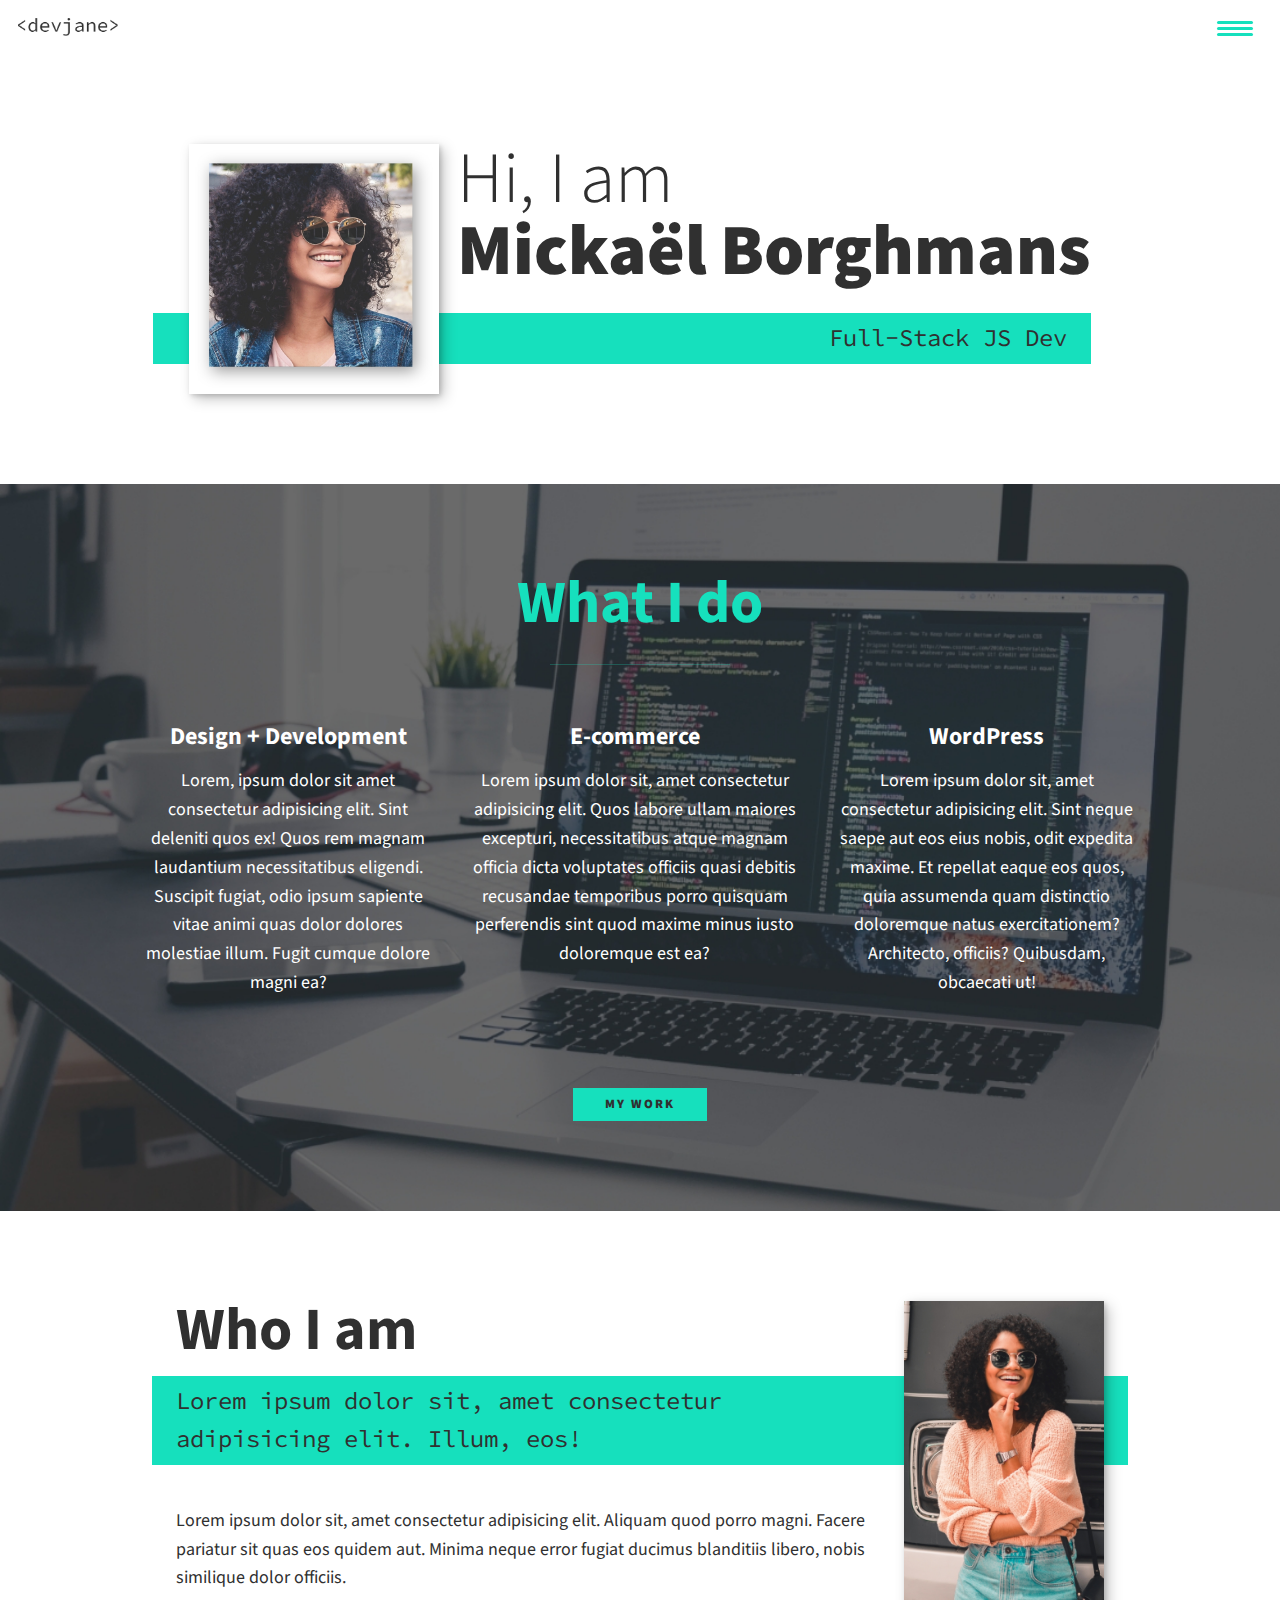
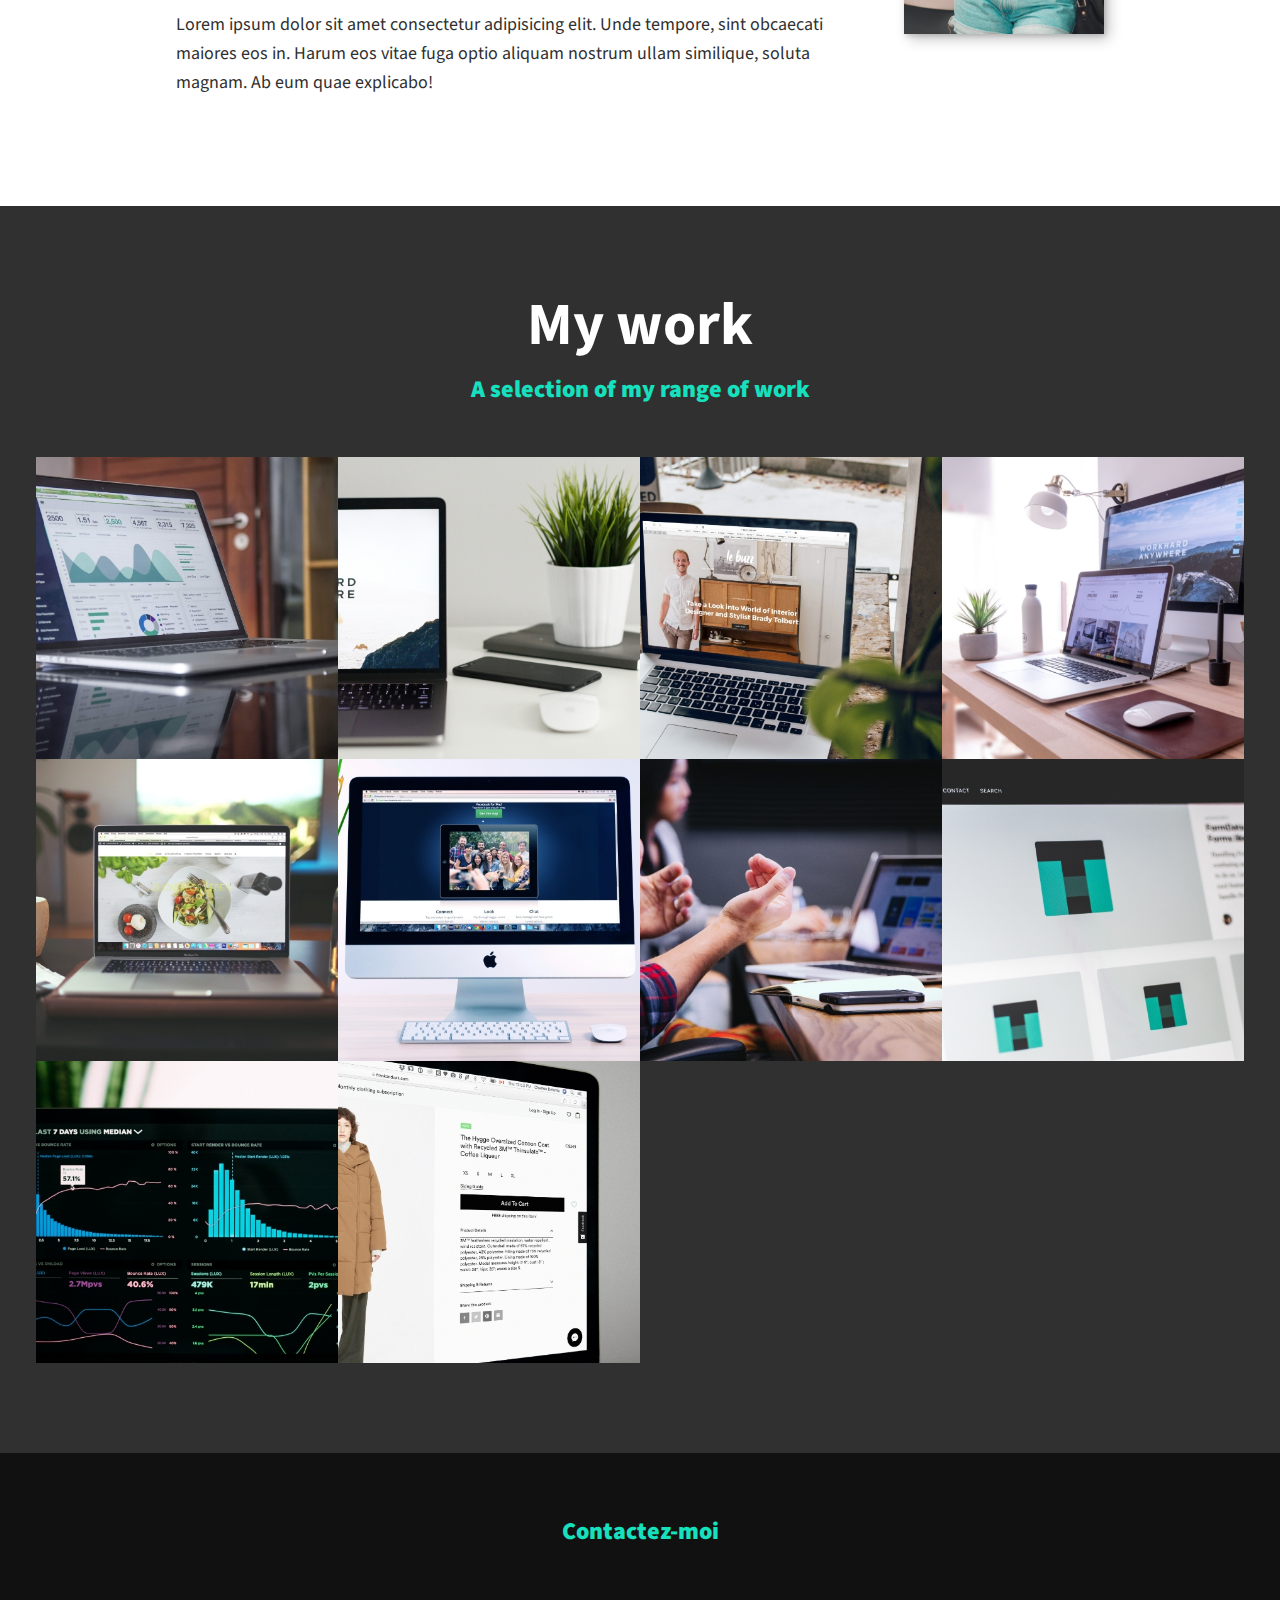
<file: index.html>
<!DOCTYPE html>
<html lang="en">

<head>
    <meta charset="UTF-8">
    <meta name="viewport" content="width=device-width, initial-scale=1.0">
    <title>DevMibo Portfolio Website</title>
    <link rel="stylesheet" href="css/normalize.css">
    <link rel="stylesheet" href="https://cdnjs.cloudflare.com/ajax/libs/font-awesome/5.11.2/css/all.css"
        integrity="sha256-46qynGAkLSFpVbEBog43gvNhfrOj+BmwXdxFgVK/Kvc=" crossorigin="anonymous" />
    <link
        href="https://fonts.googleapis.com/css2?family=Source+Code+Pro:ital,wght@0,400;1,900&family=Source+Sans+Pro:wght@300;900&display=swap"
        rel="stylesheet">
    <link rel="stylesheet" href="css/style.css">

</head>

<body>
    <header>
        <div class="logo">
            <img src="img/devjane.png" alt="picture of the dev">
        </div>

        <button class="nav-toggle" aria-label="toggle navigation">
            <span class="hamburger">
            </span>
        </button>
        <nav class="nav">
            <ul class="nav__list">
                <li class="nav__item"><a href="#home" class="nav__link">Home</a></li>
                <li class="nav__item"><a href="#services" class="nav__link">My Services</a></li>
                <li class="nav__item"><a href="#about" class="nav__link">About me</a></li>
                <li class="nav__item"><a href="#work" class="nav__link">My Work</a></li>
            </ul>
        </nav>
    </header>

    <!-- Introduction -->
    <section class="intro" id="home">
        <h1 class="section__title section__title--intro">
            Hi, I am <strong>Mickaël Borghmans</strong>
        </h1>
        <p class="section__subtitle section__subtitle--intro">
            Full-Stack JS Dev
        </p>
        <img src="img/dev-jane-01.jpg" alt="a picture of Mickaël smiling" class="intro__img">
    </section>

    <!-- My services -->
    <section class="my-services" id="services">
        <h2 class="section__title section__title--services">What I do</h2>
        <div class="services">
            <div class="service">
                <h3>Design + Development</h3>
                <p>Lorem, ipsum dolor sit amet consectetur adipisicing elit. Sint deleniti quos ex! Quos rem magnam
                    laudantium necessitatibus eligendi. Suscipit fugiat, odio ipsum sapiente vitae animi quas dolor
                    dolores molestiae illum. Fugit cumque dolore magni ea?</p>
            </div> <!-- / service -->
            <div class="service">
                <h3>E-commerce</h3>
                <p>Lorem ipsum dolor sit, amet consectetur adipisicing elit. Quos labore ullam maiores excepturi,
                    necessitatibus atque magnam officia dicta voluptates officiis quasi debitis recusandae temporibus
                    porro quisquam perferendis sint quod maxime minus iusto doloremque est ea?</p>
            </div> <!-- / service -->
            <div class="service">
                <h3>WordPress</h3>
                <p>Lorem ipsum dolor sit, amet consectetur adipisicing elit. Sint neque saepe aut eos eius nobis, odit
                    expedita maxime. Et repellat eaque eos quos, quia assumenda quam distinctio doloremque natus
                    exercitationem? Architecto, officiis? Quibusdam, obcaecati ut!</p>
            </div> <!-- / service -->
        </div> <!-- / services -->
        <a href="#work" class="btn">My Work</a>
    </section>

    <!-- About me -->
    <section class="about-me" id="about">
        <h2 class="section__title section__title--about">Who I am</h2>
        <p class="section__subtitle section__subtitle--about">
            Lorem ipsum dolor sit, amet consectetur adipisicing elit. Illum, eos!
        </p>
        <div class="about-me__body">
            <p>Lorem ipsum dolor sit, amet consectetur adipisicing elit. Aliquam quod porro magni. Facere pariatur sit
                quas eos quidem aut. Minima neque error fugiat ducimus blanditiis libero, nobis similique dolor
                officiis.</p>
            <p>Lorem ipsum dolor sit amet consectetur adipisicing elit. Unde tempore, sint obcaecati maiores eos in.
                Harum eos vitae fuga optio aliquam nostrum ullam similique, soluta magnam. Ab eum quae explicabo!</p>
        </div>
        <img src="img/dev-jane-02.jpg" alt="Jane learnin against a bus" class="about-me__img">
    </section>

    <!-- My Work -->

    <section class="my-work" id="work">
        <h2 class="section__title section__title--work">My work</h2>
        <p class="section__subtitle section__subtitle--work">A selection of my range of work</p>

        <div class="portfolio">
            <!-- Portfolio item 01 -->
            <a href="portfolio-item.html" class="portfolio__item">
                <img src="img/portfolio-01.jpg" alt="" class="portfolio__img">
            </a>
            <!-- Portfolio item 02 -->
            <a href="#" class="portfolio__item">
                <img src="img/portfolio-02.jpg" alt="" class="portfolio__img">
            </a>
            <!-- Portfolio item 03 -->
            <a href="#" class="portfolio__item">
                <img src="img/portfolio-03.jpg" alt="" class="portfolio__img">
            </a>
            <!-- Portfolio item 04 -->
            <a href="#" class="portfolio__item">
                <img src="img/portfolio-04.jpg" alt="" class="portfolio__img">
            </a>
            <!-- Portfolio item 05 -->
            <a href="#" class="portfolio__item">
                <img src="img/portfolio-05.jpg" alt="" class="portfolio__img">
            </a>
            <!-- Portfolio item 06 -->
            <a href="#" class="portfolio__item">
                <img src="img/portfolio-06.jpg" alt="" class="portfolio__img">
            </a>
            <!-- Portfolio item 07 -->
            <a href="#" class="portfolio__item">
                <img src="img/portfolio-07.jpg" alt="" class="portfolio__img">
            </a>
            <!-- Portfolio item 08 -->
            <a href="#" class="portfolio__item">
                <img src="img/portfolio-08.jpg" alt="" class="portfolio__img">
            </a>
            <!-- Portfolio item 09 -->
            <a href="#" class="portfolio__item">
                <img src="img/portfolio-09.jpg" alt="" class="portfolio__img">
            </a>
            <!-- Portfolio item 10 -->
            <a href="#" class="portfolio__item">
                <img src="img/portfolio-10.jpg" alt="" class="portfolio__img">
            </a>
        </div>
    </section>

    <!-- Footer -->

    <footer>
        <a href="mailto:mborghmans@gmail.com" class="footer__link">Contactez-moi</a>
        <ul class="social-list">
            <li class="social-list__item social-list__link"><a href="https://codepen.io/Miklsan"><i
                        class="fab fa-codepen"></i></a></li>
            <li class="social-list__item social-list__link"><a href="https://twitter.com/Borghmans5"><i
                        class="fab fa-twitter-square"></i></a></li>
            <li class="social-list__item social-list__link"><a
                    href="https://www.linkedin.com/in/mickael-borghmans-0a0556127/"><i class="fab fa-linkedin"></i></a>
            </li>
            <li class="social-list__item social-list__link"><a href="https://github.com/Miklsan"><i
                        class="fab fa-github"></i></a></li>
        </ul>
    </footer>
    <script src="js/index.js"></script>
</body>

</html>
</file>
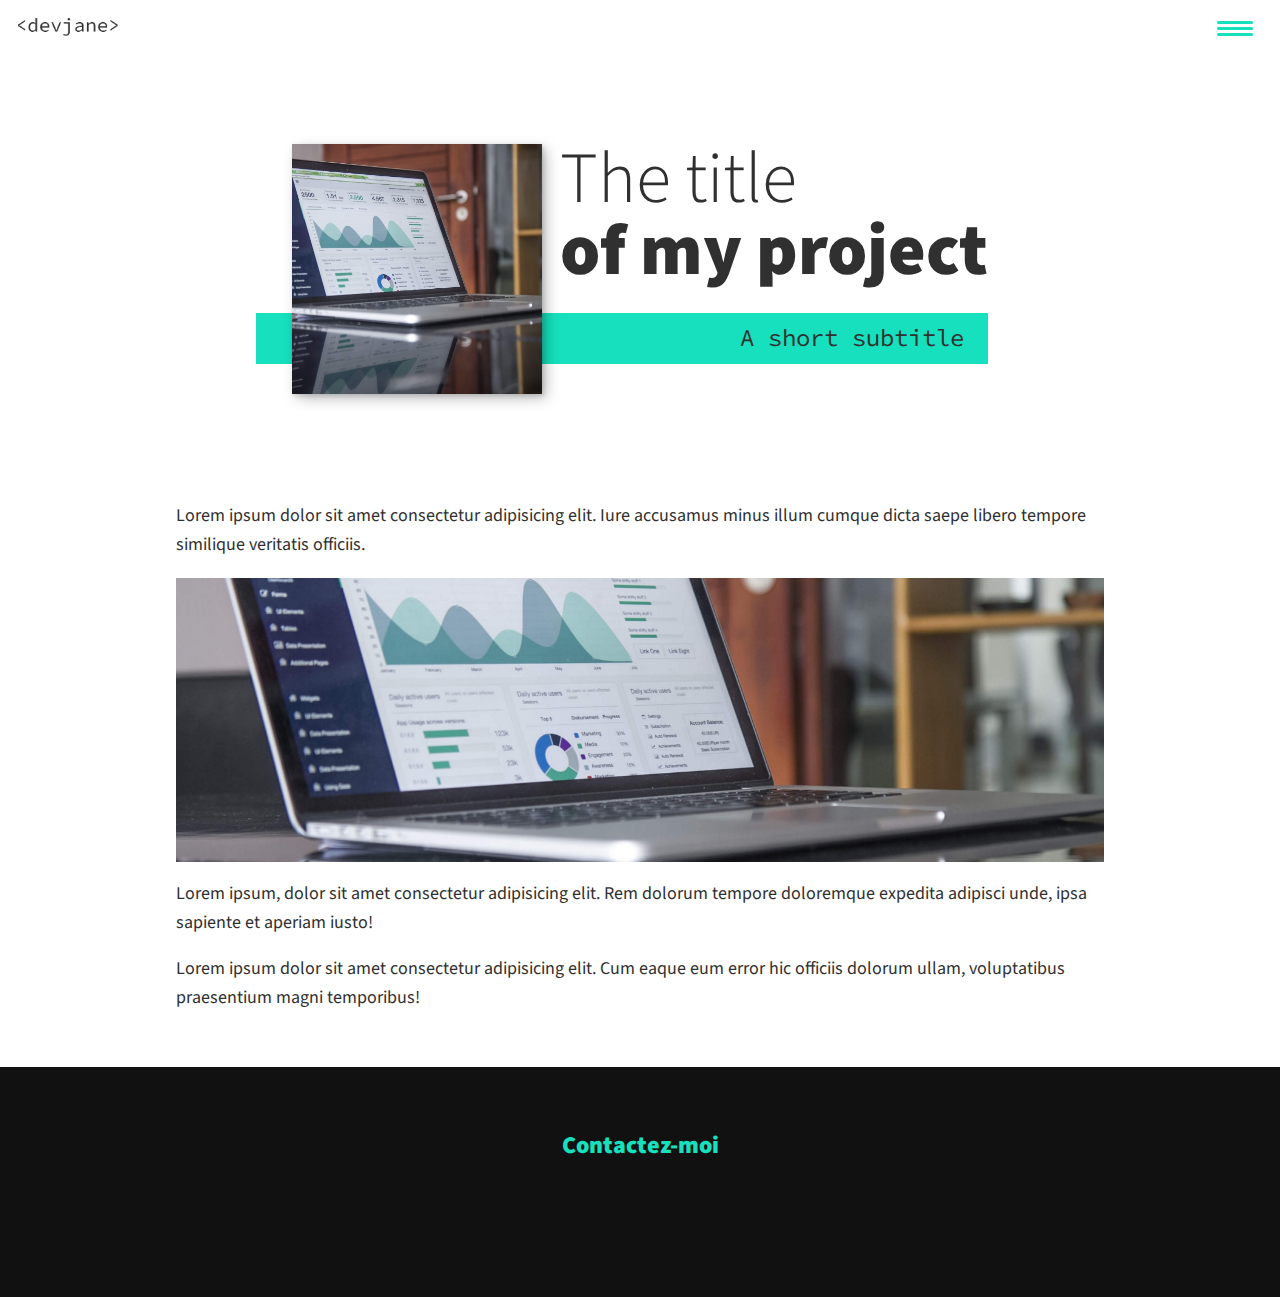
<file: portfolio-item.html>
<!DOCTYPE html>
<html lang="en">

<head>
    <meta charset="UTF-8">
    <meta name="viewport" content="width=device-width, initial-scale=1.0">
    <title>DevMibo Portfolio Website</title>
    <link rel="stylesheet" href="css/normalize.css">
    <link rel="stylesheet" href="https://cdnjs.cloudflare.com/ajax/libs/font-awesome/5.11.2/css/all.css"
        integrity="sha256-46qynGAkLSFpVbEBog43gvNhfrOj+BmwXdxFgVK/Kvc=" crossorigin="anonymous" />
    <link
        href="https://fonts.googleapis.com/css2?family=Source+Code+Pro:ital,wght@0,400;1,900&family=Source+Sans+Pro:wght@300;900&display=swap"
        rel="stylesheet">
    <link rel="stylesheet" href="css/style.css">

</head>

<body>
    <header>
        <div class="logo">
            <img src="img/devjane.png" alt="picture of the dev">
        </div>

        <button class="nav-toggle" aria-label="toggle navigation">
            <span class="hamburger">
            </span>
        </button>
        <nav class="nav">
            <ul class="nav__list">
                <li class="nav__item"><a href="index.html" class="nav__link">Home</a></li>
                <li class="nav__item"><a href="index.html#services" class="nav__link">My Services</a></li>
                <li class="nav__item"><a href="index.html#about" class="nav__link">About me</a></li>
                <li class="nav__item"><a href="index.html#work" class="nav__link">My Work</a></li>
            </ul>
        </nav>
    </header>

    <!-- Introduction -->
    <section class="intro">
        <h1 class="section__title section__title--intro">
            The title <strong>of my project </strong>
        </h1>
        <p class="section__subtitle section__subtitle--intro">
            A short subtitle
        </p>
        <img src="img/portfolio-01.jpg" alt="" class="intro__img">
    </section>

    <div class="portfolio-item-individual">
        <p>Lorem ipsum dolor sit amet consectetur adipisicing elit. Iure accusamus minus illum cumque dicta saepe libero
            tempore similique veritatis officiis.</p>
        <img src="img/portfolio-details.jpg" alt="">
        <p>
            Lorem ipsum, dolor sit amet consectetur adipisicing elit. Rem dolorum tempore doloremque expedita adipisci
            unde, ipsa sapiente et aperiam iusto!
        </p>
        <p>Lorem ipsum dolor sit amet consectetur adipisicing elit. Cum eaque eum error hic officiis dolorum ullam,
            voluptatibus praesentium magni temporibus!</p>
    </div>


    <!-- Footer -->

    <footer>
        <a href="mailto:mborghmans@gmail.com" class="footer__link">Contactez-moi</a>
        <ul class="social-list">
            <li class="social-list__item social-list__link"><a href="https://codepen.io/Miklsan"><i
                        class="fab fa-codepen"></i></a></li>
            <li class="social-list__item social-list__link"><a href="https://twitter.com/Borghmans5"><i
                        class="fab fa-twitter-square"></i></a></li>
            <li class="social-list__item social-list__link"><a
                    href="https://www.linkedin.com/in/mickael-borghmans-0a0556127/"><i class="fab fa-linkedin"></i></a>
            </li>
            <li class="social-list__item social-list__link"><a href="https://github.com/Miklsan"><i
                        class="fab fa-github"></i></a></li>
        </ul>
    </footer>
    <script src="js/index.js"></script>
</body>

</html>
</file>
<file: css/style.css>
*,
*::before,
*::after {
    box-sizing: border-box;
}

/* Propriétés personnalisées */

:root {
    --ff-primary: 'Source Sans Pro', sans-serif;
    --ff-secondary: 'Source Code Pro', monospace;

    --fw-reg: 300;
    --fw-bold: 900;

    --clr-light: #fff;
    --clr-dark: #303030;
    --clr-accent: #16e0bd;

    --fs-h1: 3rem;
    --fs-h2: 2.25rem;
    --fs-h3: 1.25rem;
    --fs-body: 1rem;

    --bs: 0.25em 0.25em 0.75em rgba(0, 0, 0, .25),
        0.125em 0.125em 0.25em rgba(0, 0, 0, .15);
}

@media (min-width : 800px) {
    :root {
        --fs-h1: 4.5rem;
        --fs-h2: 3.75rem;
        --fs-h3: 1.5rem;
        --fs-body: 1.125rem;
    }
}

/* General styles */

html {
    scroll-behavior: smooth;
}

body {
    background: var(--clr-light);
    color: var(--clr-dark);
    margin: 0;
    font-family: var(--ff-primary);
    font-size: var(--fs-body);
    line-height: 1.6;
}

section {
    padding: 5em 2em;
}

img {
    display: block;
    max-width: 100%;
}

strong {
    font-weight: var(--fw-bold);
}

:focus {
    outline: 3px solid var(--clr-accent);
    outline-offset: 3px;
}

/* Buttons  */
.btn {
    display: inline-block;
    padding: .5em 2.5em;
    background: var(--clr-accent);
    color: var(--clr-dark);
    text-decoration: none;
    cursor: pointer;
    font-size: .8rem;
    text-transform: uppercase;
    letter-spacing: 2px;
    font-weight: var(--fw-bold);
    transition: transform 200ms ease-in-out;
}

.btn:hover {
    transform: scale(1.1);
}

/* Typography */

h1,
h2,
h3 {
    line-height: 1;
    margin: 0;
}

h1 {
    font-size: var(--fs-h1);
}

h2 {
    font-size: var(--fs-h2);
}

h3 {
    font-size: var(--fs-h3);
}

.section__title {
    margin-bottom: .25em;
}

.section__title--intro {
    font-weight: var(--fw-reg);

}

.section__title--intro strong {
    display: block;
}

.section__subtitle {
    margin: 0;
    font-size: var(--fs-h3);
}



.section__subtitle--intro,
.section__subtitle--about {
    background: var(--clr-accent);
    padding: .25em 1em;
    font-family: var(--ff-secondary);
    margin-bottom: 1em;
}

.section__subtitle--work {
    color: var(--clr-accent);
    font-weight: var(--fw-bold);
    margin-bottom: 2em;

}

/* Header */

header {
    display: flex;
    justify-content: space-between;
    padding: 1em;
}

.logo {
    max-width: 100px;
}

.nav {
    position: fixed;
    background: var(--clr-dark);
    color: var(--clr-light);
    top: 0;
    bottom: 0;
    left: 0;
    right: 0;
    z-index: 100;

    transform: translateX(100%);
    transition: transform 250ms cubic-bezier(.5, 0, .5, 1);
}

.nav__list {
    list-style: none;
    display: flex;
    height: 100%;
    flex-direction: column;
    justify-content: space-evenly;
    align-items: center;
    margin: 0;
    padding: 0;

}

.nav__link {
    color: inherit;
    font-weight: var(--fw-bold);
    font-size: var(--fs-h2);
    text-decoration: none;
}

.nav__link:hover {
    color: var(--clr-accent);
}

.nav-toggle {
    padding: .5em;
    background: transparent;
    border: 0;
    cursor: pointer;
    position: absolute;
    right: 1em;
    top: 1em;
    z-index: 1000;
}

.nav-open .nav {
    transform: translateX(0%);
}

.nav-open .nav-toggle {
    position: fixed
}

.nav-open .hamburger {
    transform: rotate(.625turn);
}

.nav-open .hamburger::before {
    transform: rotate(90deg) translateX(-6px);
}

.nav-open .hamburger::after {
    opacity: 0;
}




.hamburger {
    display: block;
    position: relative;
}

.hamburger,
.hamburger::before,
.hamburger::after {
    background: var(--clr-accent);
    width: 2em;
    height: 3px;
    border-radius: 1em;
    transition: transform 250ms ease-in-out;
}

.hamburger::before,
.hamburger::after {
    content: '';
    position: absolute;
    left: 0;
    right: 0;
}

.hamburger::before {
    top: 6px;
}

.hamburger::after {
    bottom: 6px;
}

/* Intro section */

.intro {
    position: relative;
}

.intro__img {
    box-shadow: var(--bs);
}

.section__subtitle--intro {
    display: inline-block;
}

@media (min-width: 600px) {
    .intro {
        display: grid;
        width: min-content;
        margin: 0 auto;

        grid-column-gap: 1em;
        grid-template-areas:
            "img title"
            "img subtitle";
        grid-template-columns: min-content max-content;
    }

    .intro__img {
        grid-area: img;
        min-width: 250px;
        position: relative;
        z-index: 2;
    }

    .section__subtitle--intro {
        align-self: start;
        grid-column: -1 / 1;
        grid-row: 2;
        text-align: right;
        position: relative;
        left: -1.5em;
        width: calc(100% + 1.5em);
    }
}

/* My services section */

.my-services {
    background-color: var(--clr-dark);
    background-image: url(../img/services-bg.jpg);
    background-size: cover;
    /* background-blend-mode: multiply ; */
    color: var(--clr-light);
    text-align: center;
}

.section__title--services {
    color: var(--clr-accent);
    position: relative;
}

.section__title--services::after {
    content: '';
    display: block;
    width: 3em;
    height: 1px;
    margin: 0.5em auto 1em;
    background: currentColor;
    opacity: 0.25;
}

.services {
    margin-bottom: 4em;
}

.service {
    max-width: 500px;
    margin: 0 auto;
}

@media (min-width: 800px) {
    .services {
        display: flex;
        max-width: 1000px;
        margin-left: auto;
        margin-right: auto;
    }

    .service+.service {
        margin-left: 2em;
    }
}

/* About me section */

.about-me {
    max-width: 1000px;
    margin: 0 auto;
}

.about-me__img {
    box-shadow: var(--bs);
}

@media(min-width : 600px) {
    .about-me {
        display: grid;
        grid-template-columns: 1fr 200px;
        grid-template-areas:
            "title img"
            "subtitle img"
            "text img";
        grid-column-gap: 2em;
    }

    .section__title--about {
        grid-area: title;
    }

    .section__subtitle--about {
        grid-column: 1 / -1;
        grid-row: 2;
        position: relative;
        left: -1em;
        width: calc(100% + 2em);
        padding-left: 1em;
        padding-right: calc(200px + 4em);
    }

    .about-me__img {
        grid-area: img;
        position: relative;
        z-index: 2;
    }
}

/* My Work section */

.my-work {
    background-color: var(--clr-dark);
    color: var(--clr-light);
    text-align: center;
}

.portfolio {
    display: grid;
    grid-template-columns: repeat(auto-fit, minmax(300px, 1fr));
}

.portfolio__item {
    background: var(--clr-accent);
    overflow: hidden;
}

.portfolio__img {
    transition:
        transform 750ms cubic-bezier(.5, 0, .5, 1),
        opacity 250ms linear;
}

.portfolio__item:focus {
    position: relative;
    z-index: 2;
}

.portfolio__img:hover,
.portfolio__item:focus .portfolio__img {
    transform: scale(1.2);
    opacity: .75;
}

/* Footer */

footer {
    background: #111;
    color: var(--clr-accent);
    text-align: center;
    padding: 2.5em 0;
    font-size: var(--fs-h3);
}

footer a {
    color: inherit;
    text-decoration: none;
}

.footer__link {
    font-weight: var(--fw-bold);

}

.footer__link:hover,
.social-list__link:hover {
    opacity: .7;
}

.footer__link:hover {
    text-decoration: underline;
}

.social-list {
    list-style: none;
    display: flex;
    justify-content: center;
    margin: 2em 0 0;
    padding: 0;
}

.social-list__item {
    margin: 0 .5em;
}

.social-list__link {
    padding: .5em;
}

/* individual portfolio item styles */

.portfolio-item-individual {
    padding: 0 2em 2em;
    max-width: 1000px;
    margin: 0 auto;
}

.portfolio-item-individual p {
    max-width: 600;
    margin-left: auto;
    margin-right: auto;
}
</file>
